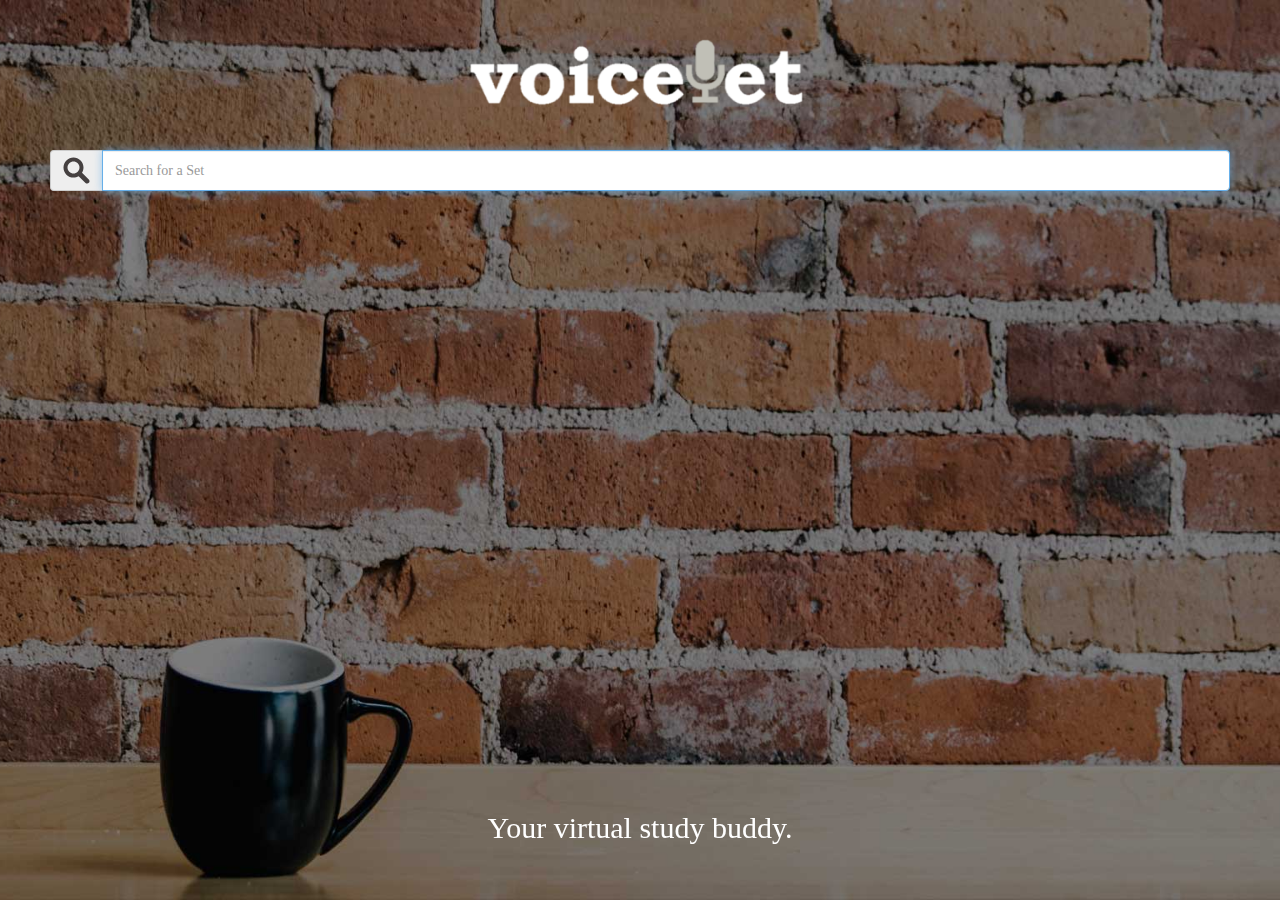
<file: index.html>
<!DOCTYPE html>
<html>
<head>
<meta charset="utf-8">
    <meta name="viewport" content="width=device-width, initial-scale=1.0">
    <meta name="description" content="">
    <meta name="author" content="">

    <title>Voicelet</title>

    <!-- Bootstrap core CSS -->
    <link href="css/bootstrap.css" rel="stylesheet">

    <!-- Add custom CSS here -->
    <link href="css/business-casual.css" rel="stylesheet">
    <link rel="stylesheet" type="text/css" href="style.css" />
    <link rel="icon" type="image/png" href="https://cdn1.iconfinder.com/data/icons/metro-uinvert-dock/256/Microphone_1.png"/>
</head>
<body>

 <div class="brand"><img src="img/logo.png" class="logo"></div>
    <nav class="navbar navbar-default" role="navigation">
      <div class="container">
        <div class="navbar-header">
          <a class="navbar-brand" href="index.html">Voicelet</a>
        </div>

        <!-- Collect the nav links, forms, and other content for toggling -->
      </div><!-- /.container -->
    </nav>


<div class="input-group" id="search">
  <span class="input-group-addon searching"><img src="img/search.svg" class="icon"></span>
  <input type="text" class="form-control" placeholder="Search for a Set" id="box" autofocus>

</div>
<div id="searchResults" class="results"></div>
<footer class="footer"><center>Your virtual study buddy. </center></footer>
    <script src="http://ajax.googleapis.com/ajax/libs/jquery/1.10.2/jquery.min.js"></script>
    <script src ="search.js"></script>
</body>
</file>
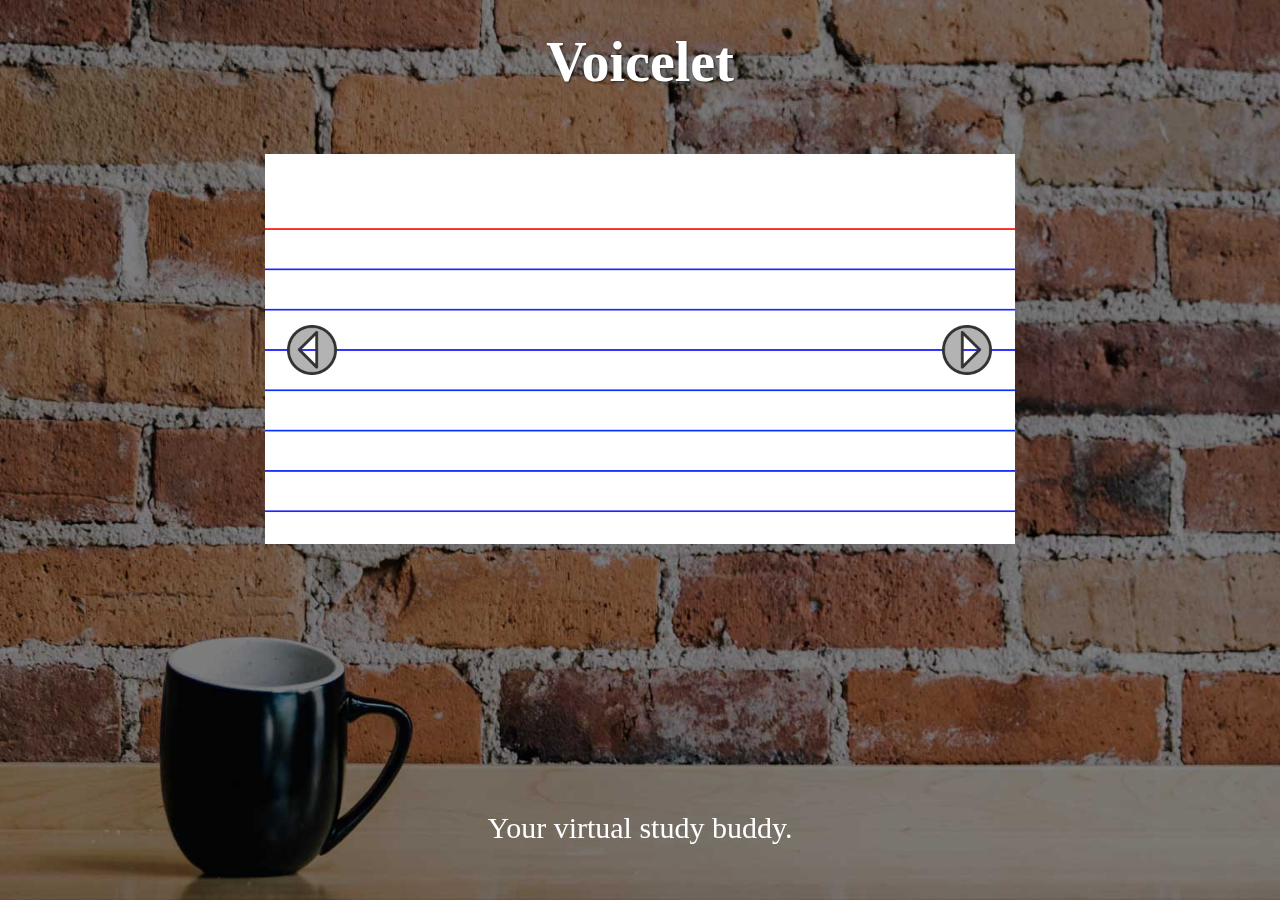
<file: set/index.html>
<!DOCTYPE html>
<html>
<head>
    <meta charset="utf-8">
    <meta name="viewport" content="width=device-width, initial-scale=1.0">
    <meta name="description" content="">
    <meta name="author" content="">
    <title>Voicelet</title>

    <!-- Bootstrap core CSS -->
    <link href="../css/bootstrap.css" rel="stylesheet">

    <!-- Add custom CSS here -->
    <link href="../css/business-casual.css" rel="stylesheet">
    <link rel="stylesheet" type="text/css" href="../style.css" />
    <link href='http://fonts.googleapis.com/css?family=Sintony' rel='stylesheet' type='text/css'>
    <link rel="stylesheet" href="../css/animate-custom.css"/>
     <link rel="icon" type="image/png" href="https://cdn1.iconfinder.com/data/icons/metro-uinvert-dock/256/Microphone_1.png"/>
</head>

<body>

    <div class="brand">Voicelet</div>

    <div class="toggle">
     <button type="button" class="btn btn-default" id="goNext"><img src="../img/arrow2.png" width="50" height="50"></button>
                 <button type="button" class="btn btn-default" id="goBack"><img src="../img/arrow.png" width="50" height="50"></button>


    </div>

    <div class="box-container">

        <div class="box-a animated">
            <div class="flip">
                <div class="card">
                    <div id="currentCard">
                        <div class="face front"> </div>

                        <div class="face back"> </div>
                    </div>
                </div>
            </div>
        </div>
    </div>

<div id = "feedback"></div>

<footer class="footer"><center>Your virtual study buddy.</center></footer>
    <script src="http://ajax.googleapis.com/ajax/libs/jquery/1.10.2/jquery.min.js"></script>
    <script src="../stringdistance.js"></script>
    <script src ="../search.js"></script>
    <script src="../cards.js"></script>
    <script src="../voice.js"></script>
</body>
</html>
</file>
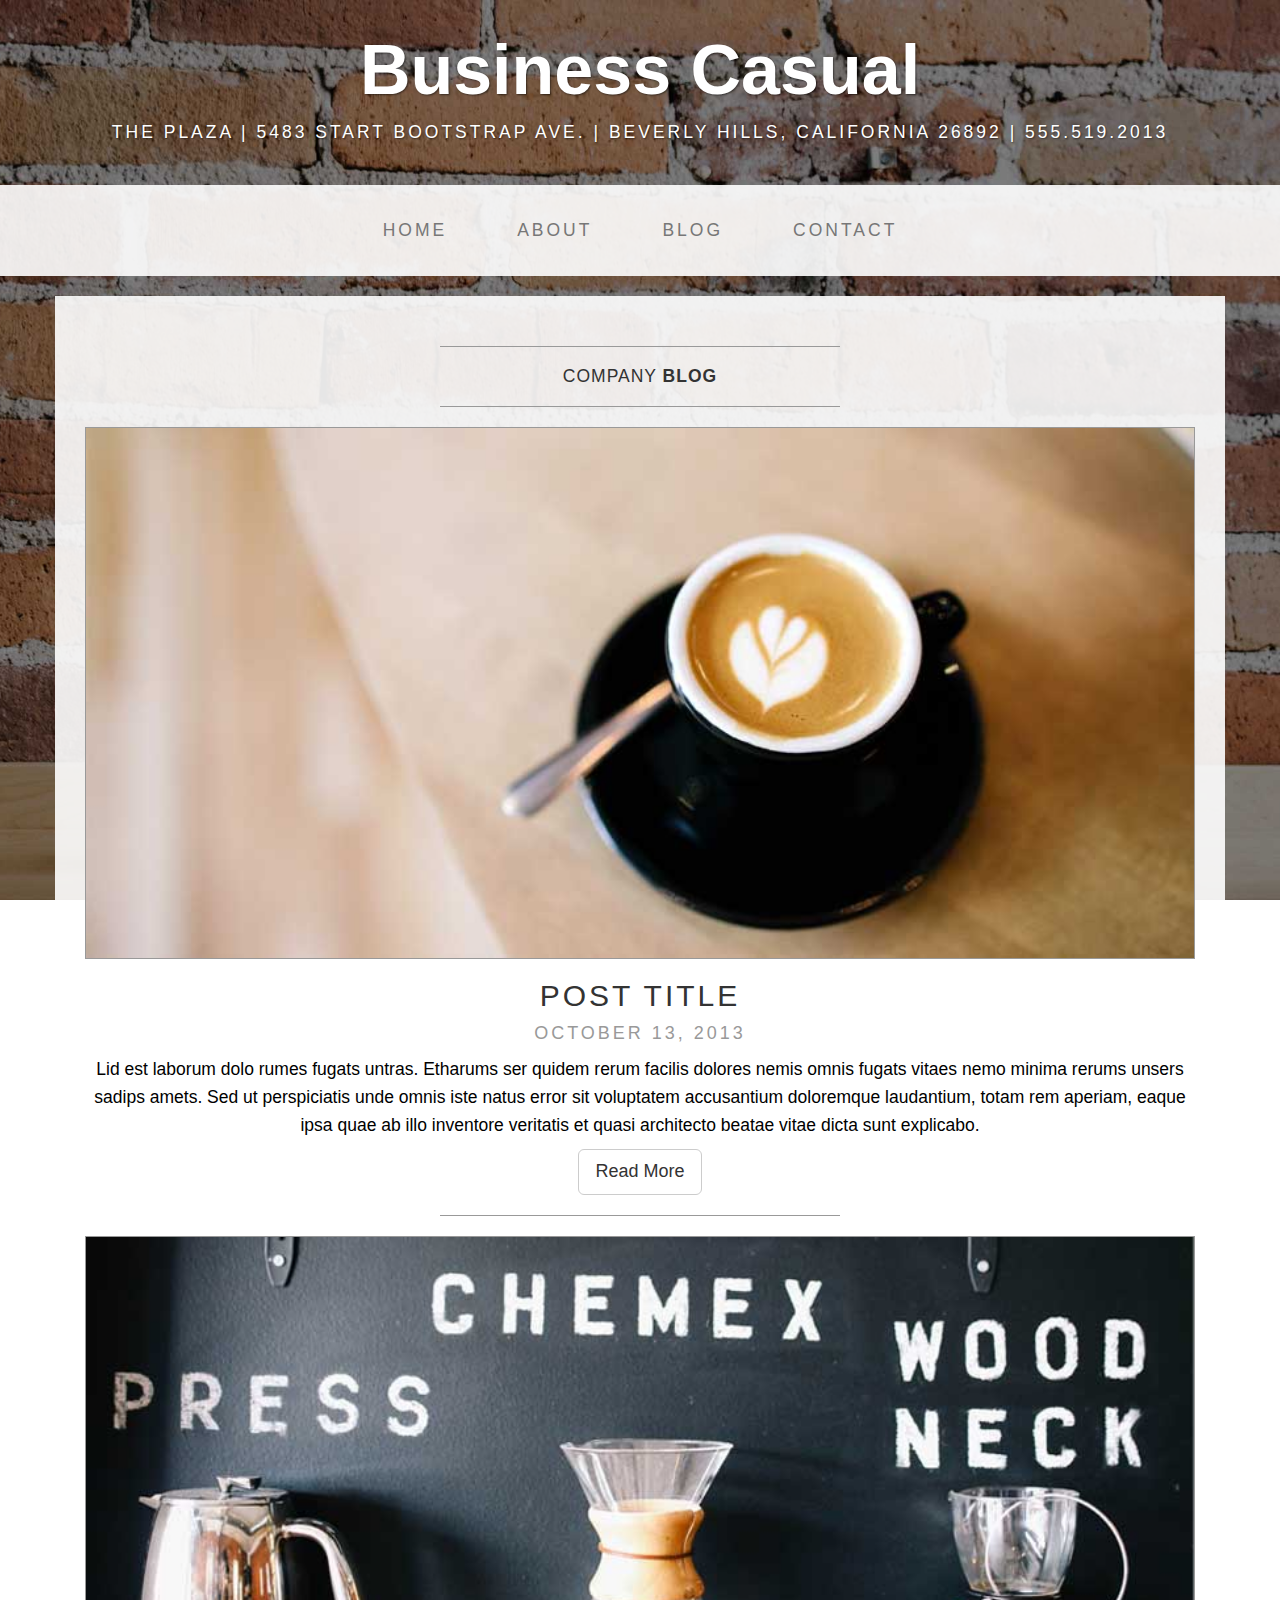
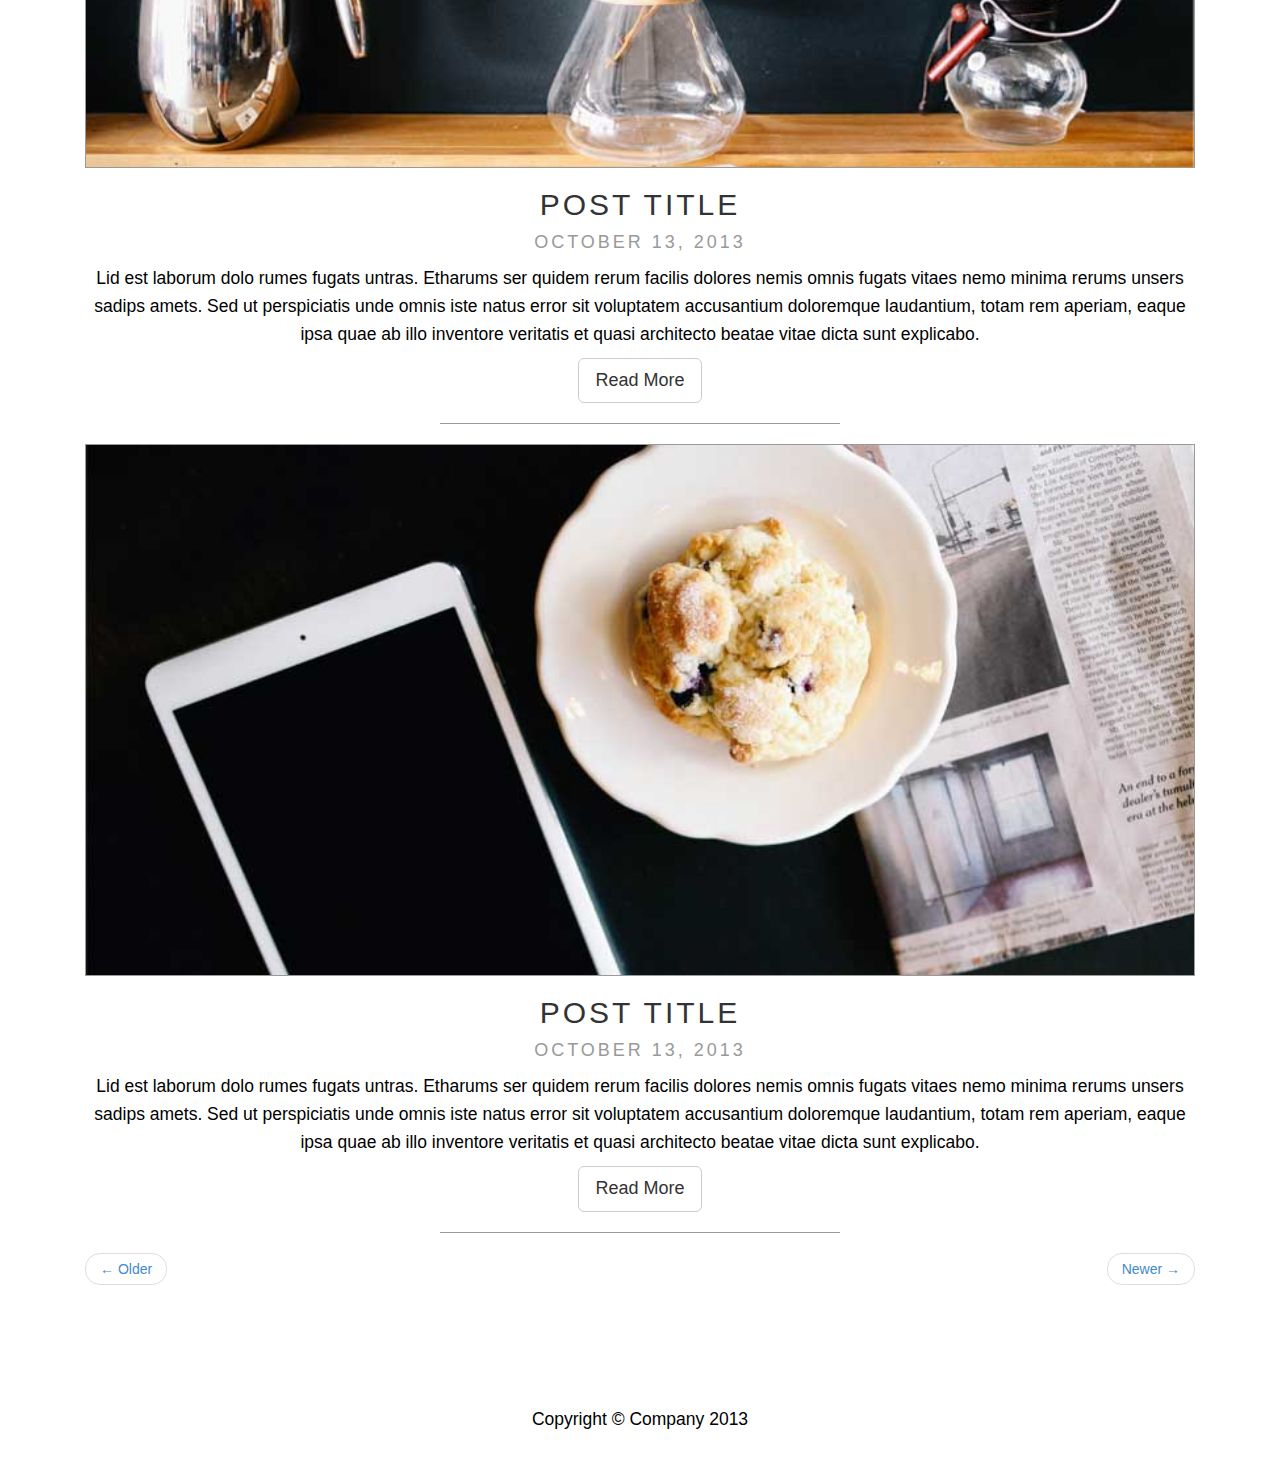
<file: blog.html>
<!DOCTYPE html>
<html lang="en">
  <head>
    <meta charset="utf-8">
    <meta name="viewport" content="width=device-width, initial-scale=1.0">
    <meta name="description" content="">
    <meta name="author" content="">

    <title>Blog - Business Casual Template for Bootstrap</title>

    <!-- Bootstrap core CSS -->
    <link href="css/bootstrap.css" rel="stylesheet">

    <!-- Add custom CSS here -->
    <link href="css/business-casual.css" rel="stylesheet">
  </head>

  <body>
  
    <div class="brand">Business Casual</div>
    <div class="address-bar">The Plaza | 5483 Start Bootstrap Ave. | Beverly Hills, California 26892 | 555.519.2013</div>

    <nav class="navbar navbar-default" role="navigation">
      <div class="container">
        <div class="navbar-header">
          <button type="button" class="navbar-toggle" data-toggle="collapse" data-target=".navbar-ex1-collapse">
            <span class="sr-only">Toggle navigation</span>
            <span class="icon-bar"></span>
            <span class="icon-bar"></span>
            <span class="icon-bar"></span>
          </button>
          <a class="navbar-brand" href="index.html">Business Casual</a>
        </div>

        <!-- Collect the nav links, forms, and other content for toggling -->
        <div class="collapse navbar-collapse navbar-ex1-collapse">
          <ul class="nav navbar-nav">
            <li><a href="index.html">Home</a></li>
            <li><a href="about.html">About</a></li>
            <li><a href="blog.html">Blog</a></li>
            <li><a href="contact.html">Contact</a></li>
          </ul>
        </div><!-- /.navbar-collapse -->
      </div><!-- /.container -->
    </nav>

    <div class="container">

      <div class="row">
        <div class="box">
          <div class="col-lg-12">
            <hr>
            <h2 class="intro-text text-center">Company <strong>blog</strong></h2>
            <hr>
          </div>
          <div class="col-lg-12 text-center">
            <img class="img-responsive img-border img-full" src="img/slide-1.jpg">
            <h2>Post Title<br><small>October 13, 2013</small></h2>
            <p>Lid est laborum dolo rumes fugats untras. Etharums ser quidem rerum facilis dolores nemis omnis fugats vitaes nemo minima rerums unsers sadips amets. Sed ut perspiciatis unde omnis iste natus error sit voluptatem accusantium doloremque laudantium, totam rem aperiam, eaque ipsa quae ab illo inventore veritatis et quasi architecto beatae vitae dicta sunt explicabo.</p>
            <a href="#" class="btn btn-default btn-lg">Read More</a>
            <hr>
          </div>
          <div class="col-lg-12 text-center">
            <img class="img-responsive img-border img-full" src="img/slide-2.jpg">
            <h2>Post Title<br><small>October 13, 2013</small></h2>
            <p>Lid est laborum dolo rumes fugats untras. Etharums ser quidem rerum facilis dolores nemis omnis fugats vitaes nemo minima rerums unsers sadips amets. Sed ut perspiciatis unde omnis iste natus error sit voluptatem accusantium doloremque laudantium, totam rem aperiam, eaque ipsa quae ab illo inventore veritatis et quasi architecto beatae vitae dicta sunt explicabo.</p>
            <a href="#" class="btn btn-default btn-lg">Read More</a>
            <hr>
          </div>
          <div class="col-lg-12 text-center">
            <img class="img-responsive img-border img-full" src="img/slide-3.jpg">
            <h2>Post Title<br><small>October 13, 2013</small></h2>
            <p>Lid est laborum dolo rumes fugats untras. Etharums ser quidem rerum facilis dolores nemis omnis fugats vitaes nemo minima rerums unsers sadips amets. Sed ut perspiciatis unde omnis iste natus error sit voluptatem accusantium doloremque laudantium, totam rem aperiam, eaque ipsa quae ab illo inventore veritatis et quasi architecto beatae vitae dicta sunt explicabo.</p>
            <a href="#" class="btn btn-default btn-lg">Read More</a>
            <hr>
          </div>
          <div class="col-lg-12 text-center">
            <ul class="pager">
              <li class="previous"><a href="#">&larr; Older</a></li>
              <li class="next"><a href="#">Newer &rarr;</a></li>
            </ul>
          </div>
        </div>
      </div>

    </div><!-- /.container -->
    
    <footer>
      <div class="container">
        <div class="row">
          <div class="col-lg-12 text-center">
            <p>Copyright &copy; Company 2013</p>
          </div>
        </div>
      </div>
    </footer>

    <!-- Bootstrap core JavaScript -->
    <!-- Placed at the end of the document so the pages load faster -->
    <!-- Make sure to add jQuery - download the most recent version at http://jquery.com/ -->
    <script src="js/jquery.js"></script>
    <script src="js/bootstrap.js"></script>
    <script>
	  // Activates the Carousel
	  $('.carousel').carousel({
		interval: 5000
	  })
	</script>
  </body>
</html>
</file>
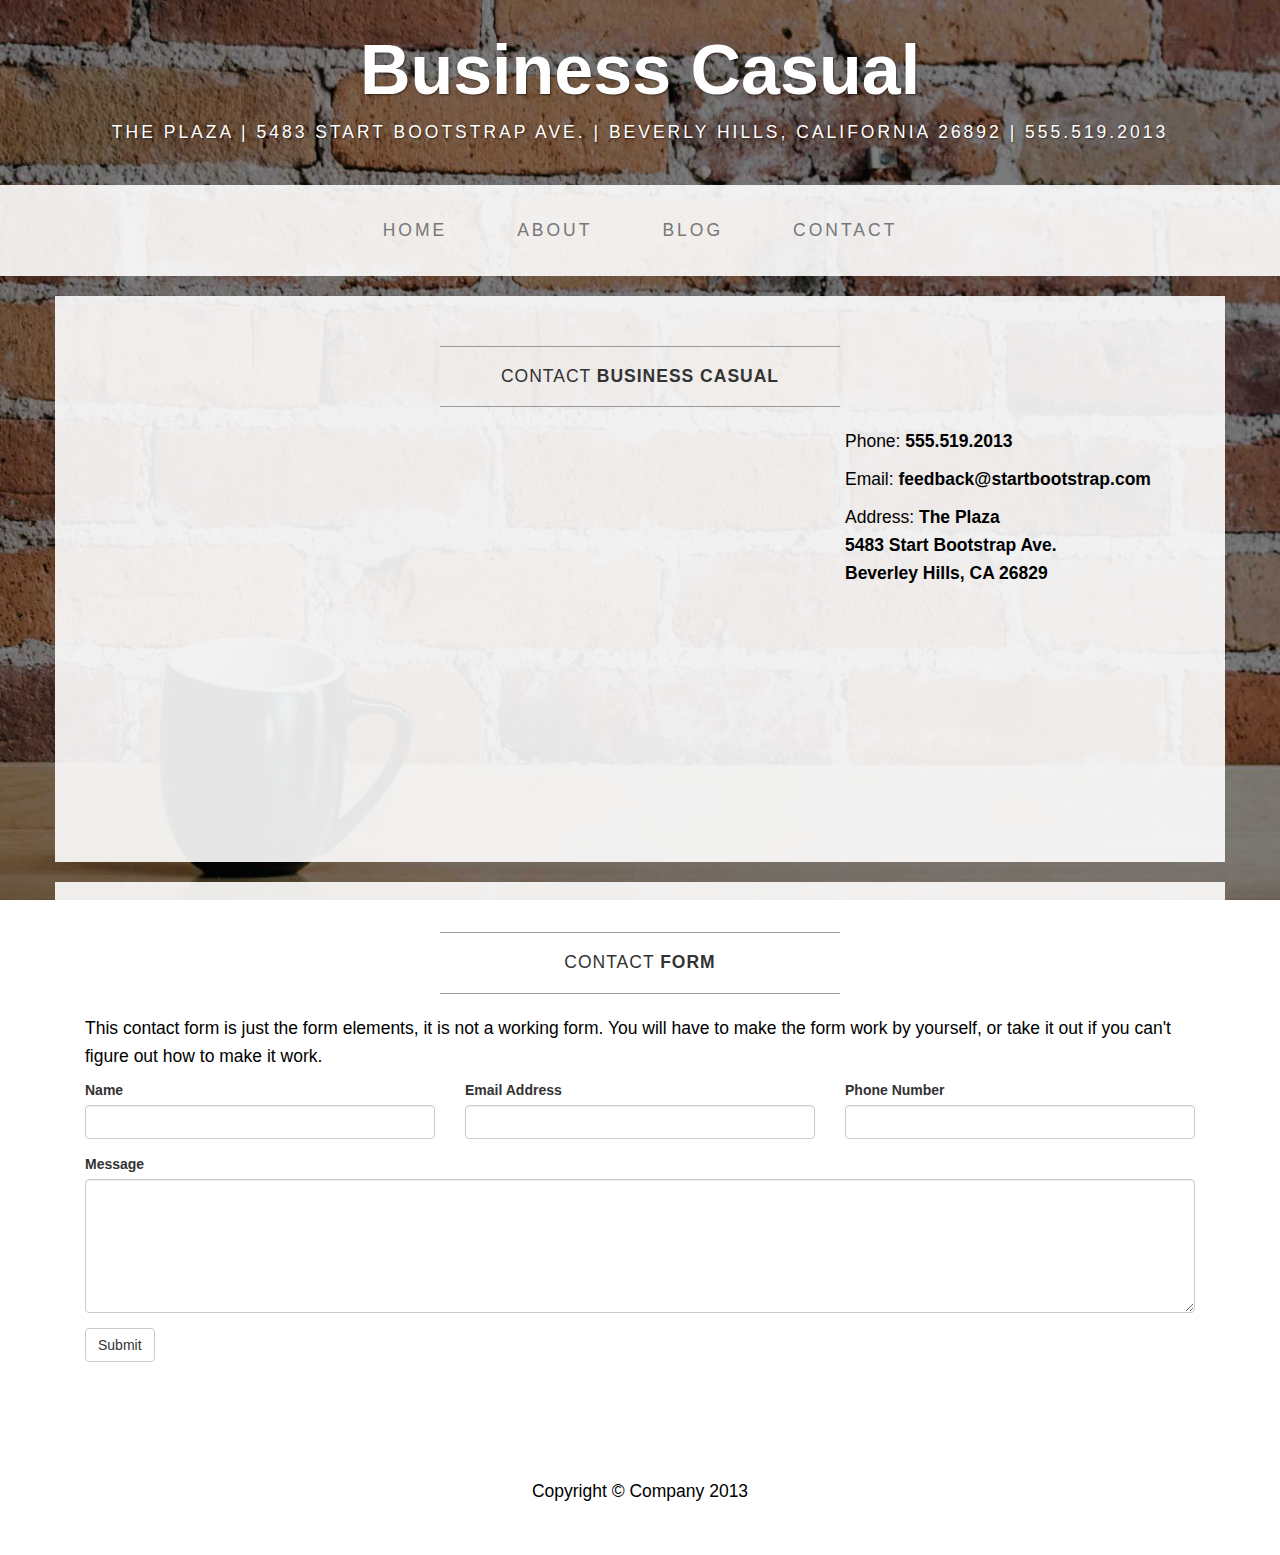
<file: contact.html>
<!DOCTYPE html>
<html lang="en">
  <head>
    <meta charset="utf-8">
    <meta name="viewport" content="width=device-width, initial-scale=1.0">
    <meta name="description" content="">
    <meta name="author" content="">

    <title>Contact - Business Casual Template for Bootstrap</title>

    <!-- Bootstrap core CSS -->
    <link href="css/bootstrap.css" rel="stylesheet">

    <!-- Add custom CSS here -->
    <link href="css/business-casual.css" rel="stylesheet">
  </head>

  <body>
  
    <div class="brand">Business Casual</div>
    <div class="address-bar">The Plaza | 5483 Start Bootstrap Ave. | Beverly Hills, California 26892 | 555.519.2013</div>

    <nav class="navbar navbar-default" role="navigation">
      <div class="container">
        <div class="navbar-header">
          <button type="button" class="navbar-toggle" data-toggle="collapse" data-target=".navbar-ex1-collapse">
            <span class="sr-only">Toggle navigation</span>
            <span class="icon-bar"></span>
            <span class="icon-bar"></span>
            <span class="icon-bar"></span>
          </button>
          <a class="navbar-brand" href="index.html">Business Casual</a>
        </div>

        <!-- Collect the nav links, forms, and other content for toggling -->
        <div class="collapse navbar-collapse navbar-ex1-collapse">
          <ul class="nav navbar-nav">
            <li><a href="index.html">Home</a></li>
            <li><a href="about.html">About</a></li>
            <li><a href="blog.html">Blog</a></li>
            <li><a href="contact.html">Contact</a></li>
          </ul>
        </div><!-- /.navbar-collapse -->
      </div><!-- /.container -->
    </nav>

    <div class="container">

      <div class="row">
        <div class="box">
          <div class="col-lg-12">
            <hr>
            <h2 class="intro-text text-center">Contact <strong>business casual</strong></h2>
            <hr>
          </div>
          <div class="col-md-8">
            <!-- Embedded Google Map using an iframe - to select your location find it on Google maps and paste the link as the iframe src. If you want to use the Google Maps API instead then have at it! -->
            <iframe width="100%" height="400px" frameborder="0" scrolling="no" marginheight="0" marginwidth="0" src="http://maps.google.com/maps?hl=en&amp;ie=UTF8&amp;ll=37.0625,-95.677068&amp;spn=56.506174,79.013672&amp;t=m&amp;z=4&amp;output=embed"></iframe>
          </div>
          <div class="col-md-4">
            <p>Phone: <strong>555.519.2013</strong></p>
            <p>Email: <strong>feedback@startbootstrap.com</strong></p>
            <p>Address: <strong>The Plaza<br>5483 Start Bootstrap Ave.<br>Beverley Hills, CA 26829</strong></p>
          </div>
          <div class="clearfix"></div>
        </div>
      </div>

      <div class="row">
        <div class="box">
          <div class="col-lg-12">
            <hr>
            <h2 class="intro-text text-center">Contact <strong>form</strong></h2>
            <hr>
            <p>This contact form is just the form elements, it is not a working form. You will have to make the form work by yourself, or take it out if you can't figure out how to make it work.</p>
                <form role="form">
                  <div class="row">
                    <div class="form-group col-lg-4">
                      <label>Name</label>
                      <input type="text" class="form-control">
                    </div>
                    <div class="form-group col-lg-4">
                      <label>Email Address</label>
                      <input type="email" class="form-control">
                    </div>
                    <div class="form-group col-lg-4">
                      <label for="input3">Phone Number</label>
                      <input type="phone" class="form-control">
                    </div>
                    <div class="clearfix"></div>
                    <div class="form-group col-lg-12">
                      <label>Message</label>
                      <textarea class="form-control" rows="6"></textarea>
                    </div>
                    <div class="form-group col-lg-12">
                      <input type="hidden" name="save" value="contact">
                      <button type="submit" class="btn btn-default">Submit</button>
                    </div>
                </div>
              </form>
          </div>
        </div>
      </div>

    </div><!-- /.container -->
    
    <footer>
      <div class="container">
        <div class="row">
          <div class="col-lg-12 text-center">
            <p>Copyright &copy; Company 2013</p>
          </div>
        </div>
      </div>
    </footer>

    <!-- Bootstrap core JavaScript -->
    <!-- Placed at the end of the document so the pages load faster -->
    <!-- Make sure to add jQuery - download the most recent version at http://jquery.com/ -->
    <script src="js/jquery.js"></script>
    <script src="js/bootstrap.js"></script>
    <script>
	  // Activates the Carousel
	  $('.carousel').carousel({
		interval: 5000
	  })
	</script>
  </body>
</html>
</file>
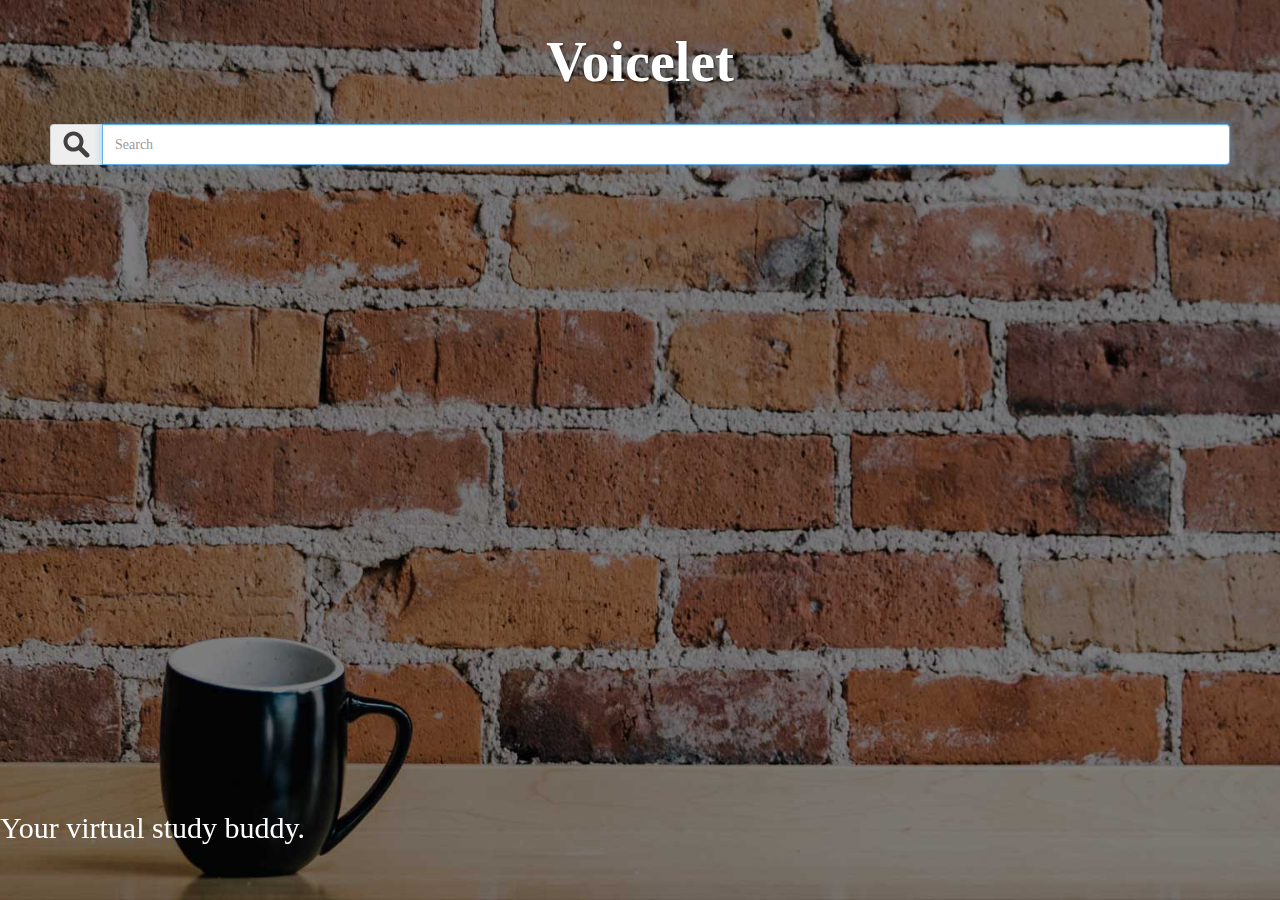
<file: search.html>
<!DOCTYPE html>
<html>
<head>
<meta charset="utf-8">
    <meta name="viewport" content="width=device-width, initial-scale=1.0">
    <meta name="description" content="">
    <meta name="author" content="">

    <title>Voicelet</title>

    <!-- Bootstrap core CSS -->
    <link href="css/bootstrap.css" rel="stylesheet">

    <!-- Add custom CSS here -->
    <link href="css/business-casual.css" rel="stylesheet">
    <link rel="stylesheet" type="text/css" href="style.css" />
    <link rel="icon" type="image/png" href="https://cdn1.iconfinder.com/data/icons/metro-uinvert-dock/256/Microphone_1.png"/>
</head>
<body>

 <div class="brand">Voicelet</div>
    <nav class="navbar navbar-default" role="navigation">
      <div class="container">
        <div class="navbar-header">
          <button type="button" class="navbar-toggle" data-toggle="collapse" data-target=".navbar-ex1-collapse">
            <span class="sr-only">Toggle navigation</span>
            <span class="icon-bar"></span>
            <span class="icon-bar"></span>
            <span class="icon-bar"></span>
          </button>
          <a class="navbar-brand" href="index.html">Voicelet</a>
        </div>

        <!-- Collect the nav links, forms, and other content for toggling -->
      </div><!-- /.container -->
    </nav>


<div class="input-group" id="search">
  <span class="input-group-addon searching"><img src="img/search.svg" class="icon"></span>
  <input type="text" class="form-control" placeholder="Search" id="box" autofocus>

</div>
<div id="searchResults" class="results"></div>
<footer class="footer"> Your virtual study buddy. </footer>

    <script src="http://ajax.googleapis.com/ajax/libs/jquery/1.10.2/jquery.min.js"></script>
    <script src ="search.js"></script>
</body>
</file>
<file: css/business-casual.css>
body {
  background: url(../img/bg.jpg) no-repeat center center fixed; 
  -webkit-background-size: cover;
  -moz-background-size: cover;
  -o-background-size: cover;
  background-size: cover;
}

.image { 
   position: relative; 
   width: 100%; /* for IE 6 */
}

.text { 
   position: absolute; 
   top: 150px; 
   left: 0; 
   width: 100%; 
}

h1, h2, h3, h4, h5, h6 {
  text-transform: uppercase;
  letter-spacing: 3px;
  font-weight: 400;
}

p {
  font-size: 1.25em;
  line-height: 1.6;
  color: #000;
}

hr {
  border-color: #999999;
  max-width: 400px;
}

.brand,
.address-bar {
  display: none;
}


.navbar-brand {
  text-transform: uppercase;
  letter-spacing: 2px;
  font-weight: 900;
}

.navbar-nav {
  text-transform: uppercase;
  letter-spacing: 3px;
  font-weight: 400;
}

.img-full {
  min-width: 100%;
}

.brand-name {
  font-weight: 700;
  font-size: 1.5em;
  text-transform: capitalize;
  letter-spacing: normal;
}

.tagline-divider {
  margin: 15px auto 3px;
  border-color: #999999;
  max-width: 250px;
}

.box {
  background: #fff;
  background: rgba(255,255,255,0.9);
  margin-bottom: 20px;
  padding: 30px 15px;
}

.intro-text {
  text-transform: uppercase;
  letter-spacing: 1px;
  font-size: 1.25em;
  font-weight: 400;
}

.img-border {
  float: none;
  margin: 0 auto 0;
  border: #999999 solid 1px;
}

.img-left {
  float: none;
  margin: 0 auto 0;
}

footer {
  background: #fff;
  background: rgba(255,255,255,0.9);
}

footer p {
  margin: 0;
  padding: 50px 0;
}

@media screen and (min-width: 768px) {

.brand {
  display: inherit;
  font-weight: 700;
  font-size: 5em;
  line-height: normal;
  text-align: center;
  margin: 0;
  padding: 30px 0 10px;
  color: #fff;
  text-shadow: 1px 1px 2px rgba(0, 0, 0, 0.5);
}

.top-divider {
  margin-top: 0;
}

.img-left {
  float: left;
  margin-right: 25px;
}

.address-bar {
  display: inherit;
  text-align: center;
  margin: 0;
  padding: 0 0 40px;
  font-size: 1.25em;
  text-transform: uppercase;
  letter-spacing: 3px;
  font-weight: 400;
  color: #fff;
  text-shadow: 1px 1px 2px rgba(0, 0, 0, 0.5);
}

.navbar {
  border-radius: 0;
}

.navbar-header {
  display: none;
}

.navbar {
  min-height: 0;
}

.navbar-default {
  background: #fff;
  background: rgba(255,255,255,0.9);
  border: none;
}

.nav>li>a {
  padding: 35px;
}

.navbar-nav>li>a {
  line-height: normal;
}

.navbar-nav {
  float: none;
  margin: 0 auto;
  display: table;
  table-layout: fixed;
  font-size: 1.25em;
}

}
</file>
<file: style.css>
.icon-zoom-in
{
  position:relative;
  left:23px;
  top:-8px;
  z-index:999;
}
.input-append input
{
  height:30px;
  padding-left:25px;
}

.flip {
  -webkit-perspective: 800;
   width: 750px;
   height: 390px;
    position: relative;
    margin: 50px auto;
}
.flip .card.flipped {
  -webkit-transform: rotatex(-180deg);
}
.flip .card {
  width: 100%;
  height: 100%;
  -webkit-transform-style: preserve-3d;
  -webkit-transition: 0.5s;
}
.flip .card .face {
  width: 100%;
  height: 100%;
  position: absolute;
  -webkit-backface-visibility: hidden ;
  z-index: 2;
    font-family: Georgia;
    font-size: 3em;
    text-align: center;
    line-height: 50px;
}
.flip .card .front {
  position: absolute;
  z-index: 1;
    background-image: url('img/slide-1.png');
    color: black;
    cursor: pointer;
    line-height: 40px;
    padding-top: 80px;
    padding-right: 90px;
    padding-left: 90px;}
.flip .card .back {
  -webkit-transform: rotatex(-180deg);
    background: blue;
    background-image: url('img/slide-1.png');
    color: black;
    cursor: pointer;
    line-height: 40px;
    padding-top: 120px;
    padding-right: 90px;
    padding-left: 90px;

}

.set{
  background-color: white;
  padding: 4px;
  margin: 4px;
}
#feedback{
  text-align: center;
  font-size: 2em;
  color: #00ff00;
  margin: 0 auto;
  width: 750px;
  background-color: rgba(255,255,255,0.7);
}

.brand{
  font-size: 4em;
}

.btn {
  background: transparent;
  border: none;
}

.toggle{
    -webkit-perspective: 800;
   width: 750px;
   height: 0px;
    position: relative;
    margin: 50px auto;
    z-index: 4;
}

#goBack{
  position: absolute;
  margin-top: 165px;
  margin-left: 10px;
  z-index: 5;
}

#goNext{
  position: absolute;
  margin-top: 165px;
  margin-left: 665px;
  z-index: 5;
}

.input-group{
  margin-left: 50px;
  margin-right: 50px;
  height: 35px;
}

.icon{
  width: 27px;
  height: 27px;
}

.searching{
  max-height: 30px !important;
}

.form-control{
  height: 41px;
}

.set{
  background-color: rgba(255,255,255,0.9);
  display: block;
  width: 100% !important; 
  margin-top: 5px;
  overflow: hidden;
}

.results{
  margin-left: 47px;
  margin-right: 55px;
  overflow: hidden;
}

.setTitle{
  font-size: 18px;
}

.logo{
  height: 90px;
}

body{
  font-family: "Bookman Old Style";
}

.feedbackitem{
  margin: 30px;
}

.footer{
  position: fixed;
  width: 100%;
  font-size: 30px;
  background-color: transparent;
  color: #FFF;
  bottom: 0;
  padding-bottom: 50px;
  z-index:0;
}
</file>
